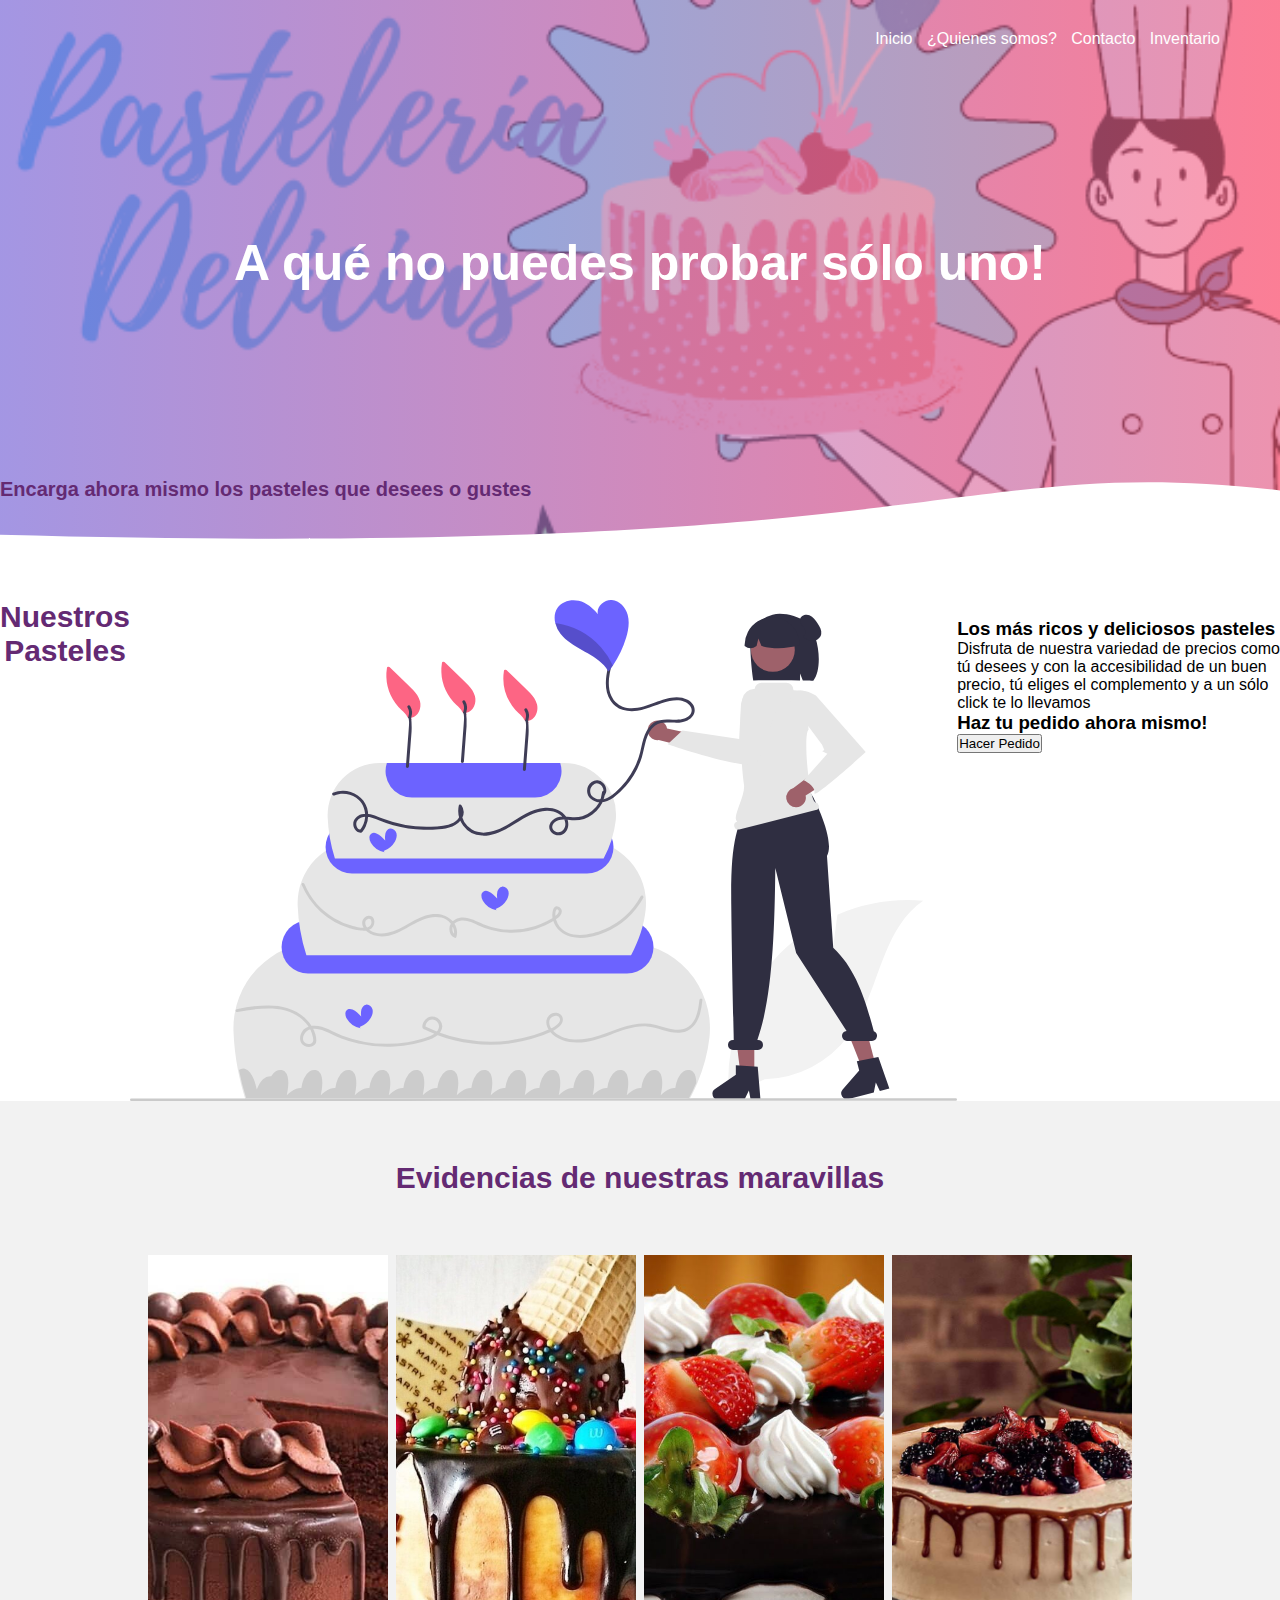
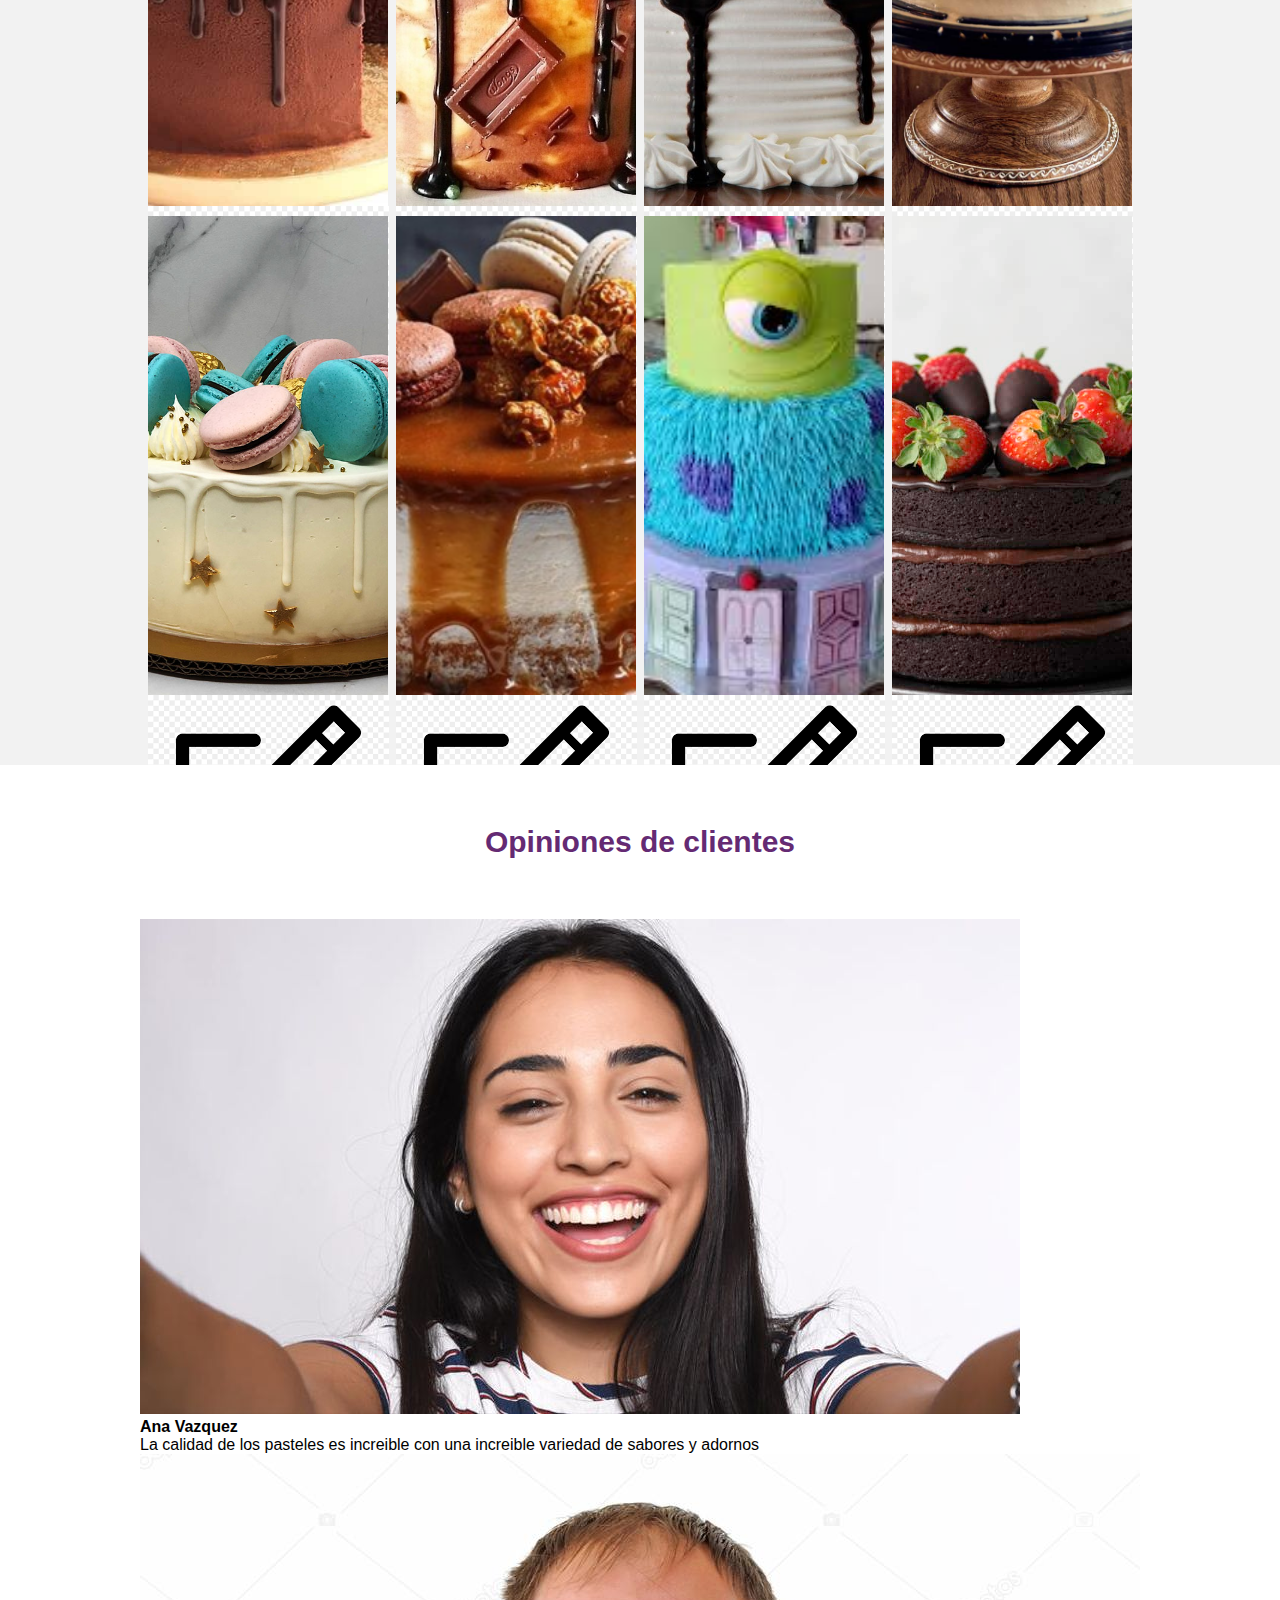
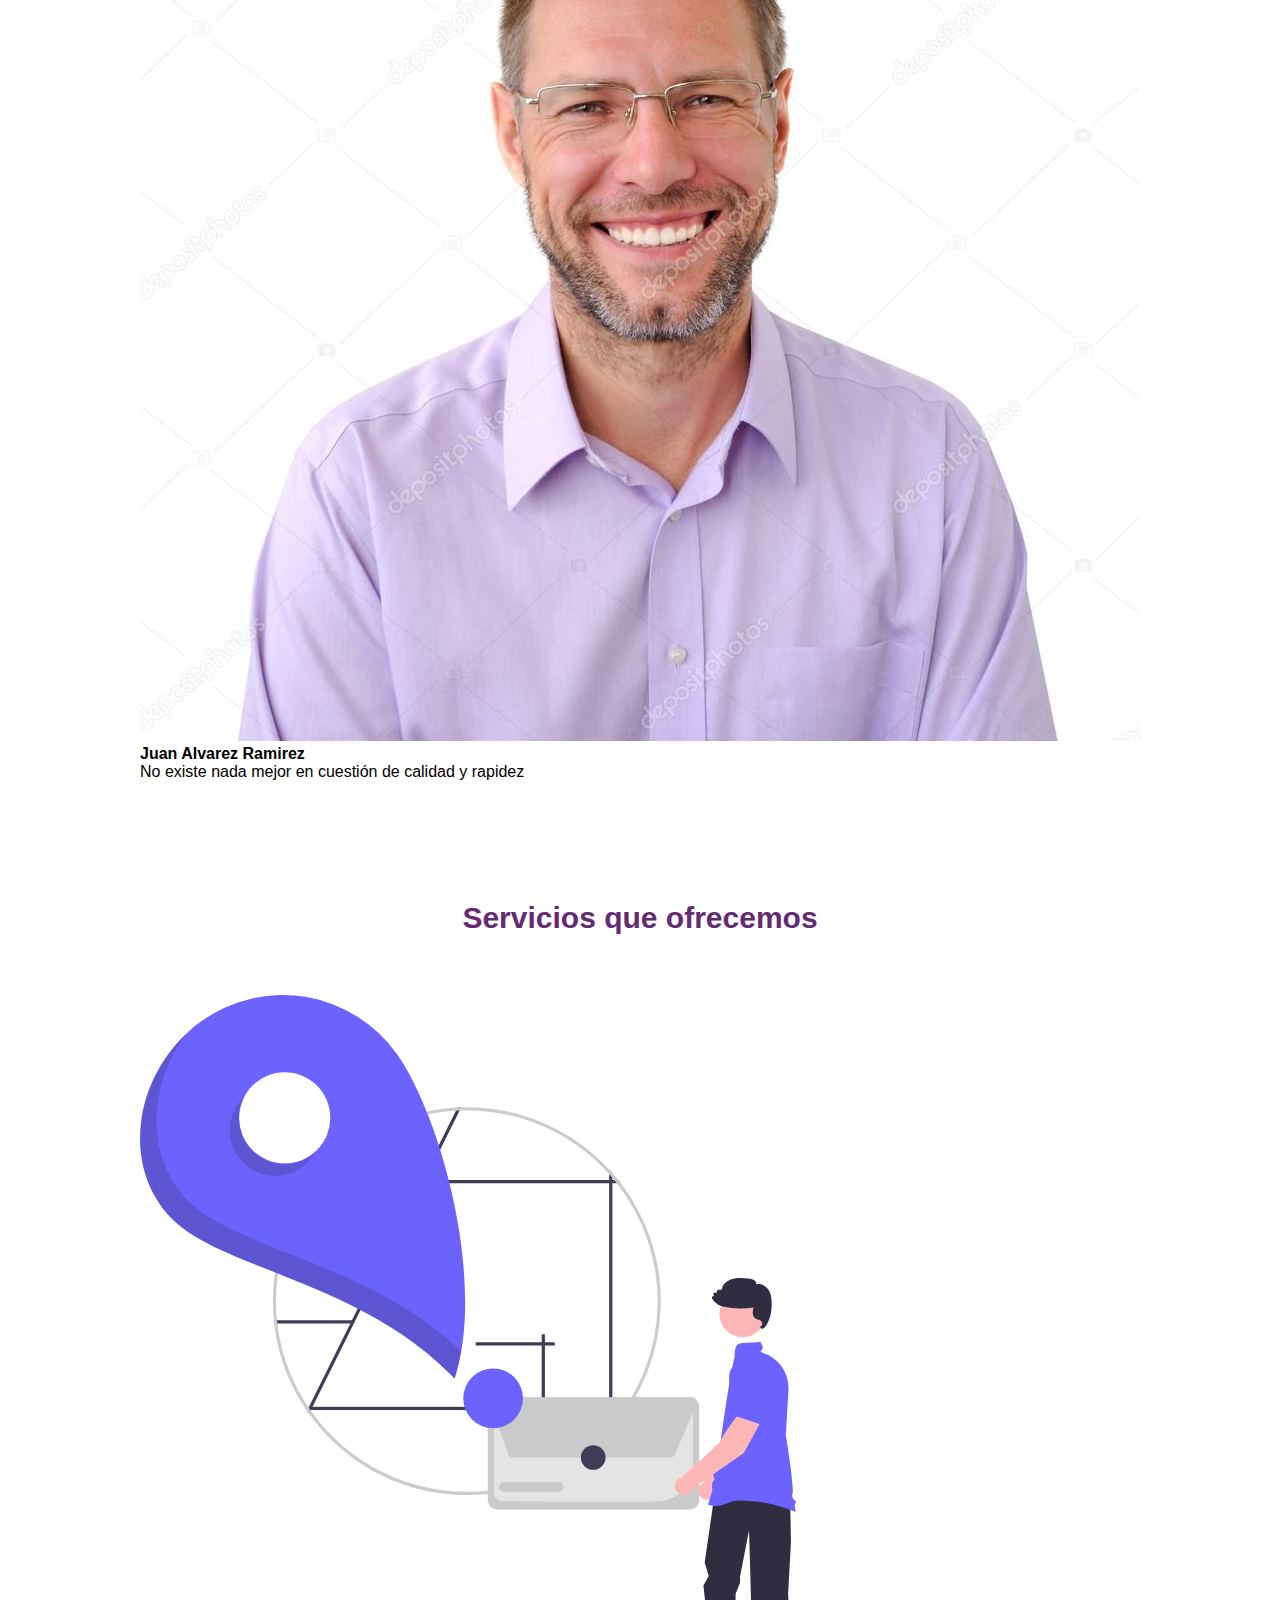
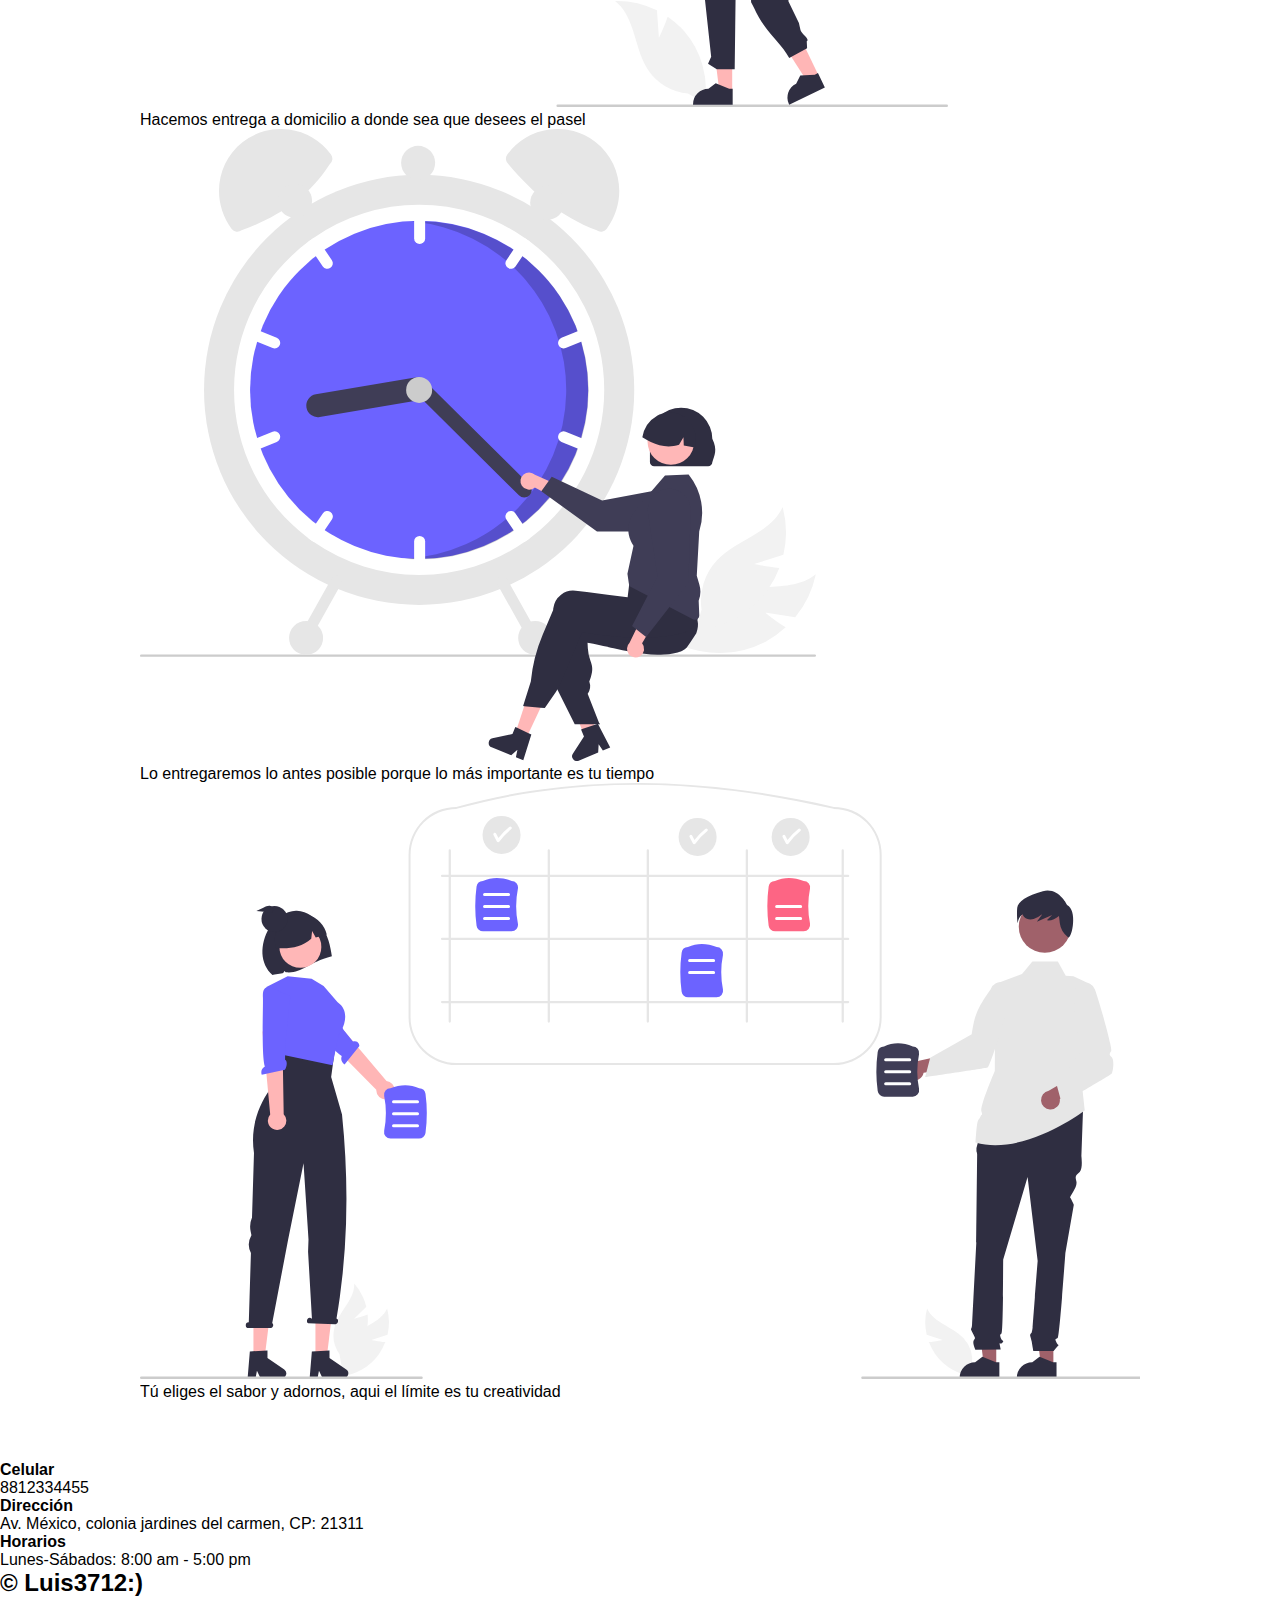
<file: 2-Practica_HTML/Index.html>
<!DOCTYPE html>
<html lang="en">

<head>
    <meta charset="UTF-8">
    <meta http-equiv="X-UA-Compatible" content="IE-edge">
    <meta name="viewport" content="width-device-width, initial-scale-1.0">
    <title>Pastelería Delicias</title>
    <link rel="stylesheet" href="./estilo.css">
</head>

<body>
    <header>
        <nav>
            <a href="#">Inicio</a>
            <a href="#">¿Quienes somos?</a>
            <a href="#">Contacto</a>
            <a href="#">Inventario</a>
        </nav>
        <div class="textos-header">
            <h1>A qué no puedes probar sólo uno!</h1>
            <h2>Encarga ahora mismo los pasteles que desees o gustes</h2>
        </div>
        <div class="wave" style="height: 150px; overflow: hidden;"><svg viewBox="0 0 500 150" preserveAspectRatio="none"
                style="height: 100%; width: 100%;">
                <path d="M-31.94,82.40 C455.08,122.85 349.20,-49.99 599.55,84.38 L500.00,150.00 L-9.93,156.41 Z"
                    style="stroke: none; fill: #ffff;"></path>
            </svg></div>
    </header>
    <main>
        <section class="contenedor-sobre-nosotros"><br>
            <h2 class="titulo">Nuestros Pasteles</h2>
        <div class="contenedor-sobre-nosotros"></div>
        <img src="Img/undraw_birthday_cake_re_bsw5.svg" alt="" class="Imagen-sobre-nosotros">
        <section class="contenido-texto">
            <br>
            <h3><span>Los más ricos y deliciosos pasteles </span></h3>
            <p>Disfruta de nuestra variedad de precios como tú desees y con la accesibilidad
                de un buen precio, tú eliges el complemento y a un sólo click te lo llevamos
                <h3><span>Haz tu pedido ahora mismo!</span></h3>
                <a href="./pedido.html">
                    <input type="button" value="Hacer Pedido"><br><br>
                </a>
            </p>
            </div>
        </section>
        </section>
        <section class="Evidencias">
            <div class="contenedor">
                <h2 class="titulo">Evidencias de nuestras maravillas</h2>
                <div class="galeria">
                    <div class="fotos-port">
                        <img src="Img/Pasteles-de-chocolate.jpg" alt="">
                        <section class="hover-galeria">
                            <img src="Img/icono1.png" alt="">
                            <p>Nuestro trabajo</p>
                        </section>
                    </div>
                    <div class="fotos-port">
                        <img src="Img/Img2.jpg" alt="">
                        <section class="hover-galeria">
                            <img src="Img/icono1.png" alt="">
                            <p>Nuestro trabajo</p>
                        </section>
                    </div>
                    <div class="fotos-port">
                        <img src="Img/Img3.jpg" alt="">
                        <section class="hover-galeria">
                            <img src="Img/icono1.png" alt="">
                            <p>Nuestro trabajo</p>
                        </section>
                    </div>
                    <div class="fotos-port">
                        <img src="Img/Img4.jpg" alt="">
                        <section class="hover-galeria">
                            <img src="Img/icono1.png" alt="">
                            <p>Nuestro trabajo</p>
                        </section>
                    </div>
                    <div class="fotos-port">
                        <img src="Img/Img5.jpg" alt="">
                        <section class="hover-galeria">
                            <img src="Img/icono1.png" alt="">
                            <p>Nuestro trabajo</p>
                        </section>
                    </div>
                    <div class="fotos-port">
                        <img src="Img/Img6.jpg" alt="">
                        <section class="hover-galeria">
                            <img src="Img/icono1.png" alt="">
                            <p>Nuestro trabajo</p>
                        </section>
                    </div>
                    <div class="fotos-port">
                        <img src="Img/Img7.jpg" alt="">
                        <section class="hover-galeria">
                            <img src="Img/icono1.png" alt="">
                            <p>Nuestro trabajo</p>
                        </section>
                    </div>
                    <div class="fotos-port">
                        <img src="Img/Img78jpg.jpg" alt="">
                        <section class="hover-galeria">
                            <img src="Img/icono1.png" alt="">
                            <p>Nuestro trabajo</p>
                        </section>
                    </div>
                </div>
        </section>
        </div>
        <section class="clientes contenedor">
            <h2 class="titulo">Opiniones de clientes</h2>
            <div class="cards">
                <div class="card">
                    <img src="Img/foto1.jpg">
                    <div class="Text-card">
                        <h4>Ana Vazquez</h4>
                        <p>La calidad de los pasteles es increible con una increible variedad de sabores y adornos</p>
                    </div>
                </div>
                <div class="card">
                    <img src="Img/foto2.jpg">
                    <div class="Text-card">
                        <h4>Juan Alvarez Ramirez</h4>
                        <p>No existe nada mejor en cuestión de calidad y rapidez</p>
                    </div>
                </div>
            </div>
        </section>
        <section class="Nuestros-servicios">
            <div class="contenedor">
                <h2 class="titulo">Servicios que ofrecemos</h2>
                <div class="servicio-cont">
                    <div class="servicio-domicilio">
                        <img src="Img/undraw_delivery_address_re_cjca.svg">
                        <p>Hacemos entrega a domicilio a donde sea que desees el pasel</p>
                    </div>
                    <div class="servicio-domicilio">
                        <img src="Img/undraw_time_management_re_tk5w.svg">
                        <p>Lo entregaremos lo antes posible porque lo más importante es tu tiempo</p>
                    </div>
                    <div class="servicio-domicilio">
                        <img src="Img/undraw_our_solution_re_8yk6.svg">
                        <p>Tú eliges el sabor y adornos, aqui el límite es tu creatividad</p>
                    </div>
                </div>
            </div>
        </section>
    </main>
    <footer>
        <div class="contenedor-footer">
            <div class="content-foo">
                <h4>Celular</h4>
                <p>8812334455</p>
            </div>
            <div class="content-foo">
                <h4>Dirección</h4>
                <p>Av. México, colonia jardines del carmen, CP: 21311</p>
            </div>
            <div class="content-foo">
                <h4>Horarios</h4>
                <p>Lunes-Sábados: 8:00 am - 5:00 pm</p>
            </div>
        </div>
        <h2 class="titulo-final">&copy; Luis3712:) </h2>
    </footer>
</body>

</html>
</file>
<file: 2-Practica_HTML/estilo.css>
*{
    font-family: Arial, Helvetica, sans-serif;
    margin: 0;
    padding: 0;
    box-sizing: border-box;
}

.negritas{
    font-weight: 700;
    justify-content: center;
}

.contenedor{
    padding: 60px 0;
    width: 90%;
    max-width: 1000px;
    margin: auto;
    overflow: hidden;
}

.titulo{
    color: #642a73;
    font-size: 30px;
    text-align: center;
    margin-bottom: 60px;

}
/*HEADER*/
header{
    width: 100%;
    height: 600px;
    background: #FC5C7D;  /* fallback for old browsers */
    background: -webkit-linear-gradient(to right, hsla(230, 95%, 70%, 0.603), hsla(348, 96%, 67%, 0.603)),url(Img/Logo4.png);  /* Chrome 10-25, Safari 5.1-6 */
    background: linear-gradient(to right, hsla(230, 95%, 70%, 0.603), hsla(348, 96%, 67%, 0.603)),url(Img/Logo4.png); /* W3C, IE 10+/ Edge, Firefox 16+, Chrome 26+, Opera 12+, Safari 7+ */
    background-attachment: fixed;
    background-size: cover;
    position: relative;
}

nav{
    text-align: right;
    padding: 30px 50px 0 0;
}

nav > a{
    color: #ffff;
    font-weight: 300;
    text-decoration: none;
    font-size: 16px;
    margin-right: 10px;
}

nav > a:hover{
    text-decoration: underline;
}

header.textos-header{
    display: flex;
    height: 430px;
    width: 100%;
    align-items: center;
    justify-content: center;
    flex-direction: column;
}

.textos-header h1{
    font-size: 50px;
    color: #ffff;
    display: flex;
    height: 430px;
    width: 100%;
    align-items: center;
    justify-content: center;
    flex-direction: column;
}

.textos-header h2{
    font-size: 20px;
    color: #642a73;
}
.wave{
    position: absolute;
    bottom: 0;
    width: 100%;
}
/*sobre nosostros */
.contenedor-sobre-nosotros{
    display: flex;
    justify-content: space-evenly;
}

.sobre-nosotros .contenido-textos{
    width: 48%;
}

.contenido-textos h3{
    margin-bottom: 15px;
}

.contenido-textos h3 span{
    background: #4d0686;
    color: #ffff;
    border-radius: 50%;
    display: inline-block;
    text-align: center;
    width: 30px;
    height: 30px;
    padding: 2px;
    box-shadow: 0 0 60 px 0 rgba(0, 0, 0, 5);
    margin-right: 5px;
}

.contenido-textos p{
    padding: 0px 0px 30px 15px;
    text-align: justify;
}

/*galeria*/
.Evidencias{
    background-color: #f2f2f2;
}

.galeria{
    display: flex;
    justify-content: space-evenly;
    flex-wrap: wrap;
}

.fotos-port{
    width: 24%;
    margin-bottom: 10px;
}

.fotos-port >img{
    width: 100%;
    height: 100%;
    object-fit: cover;
    display: block;
}
</file>
